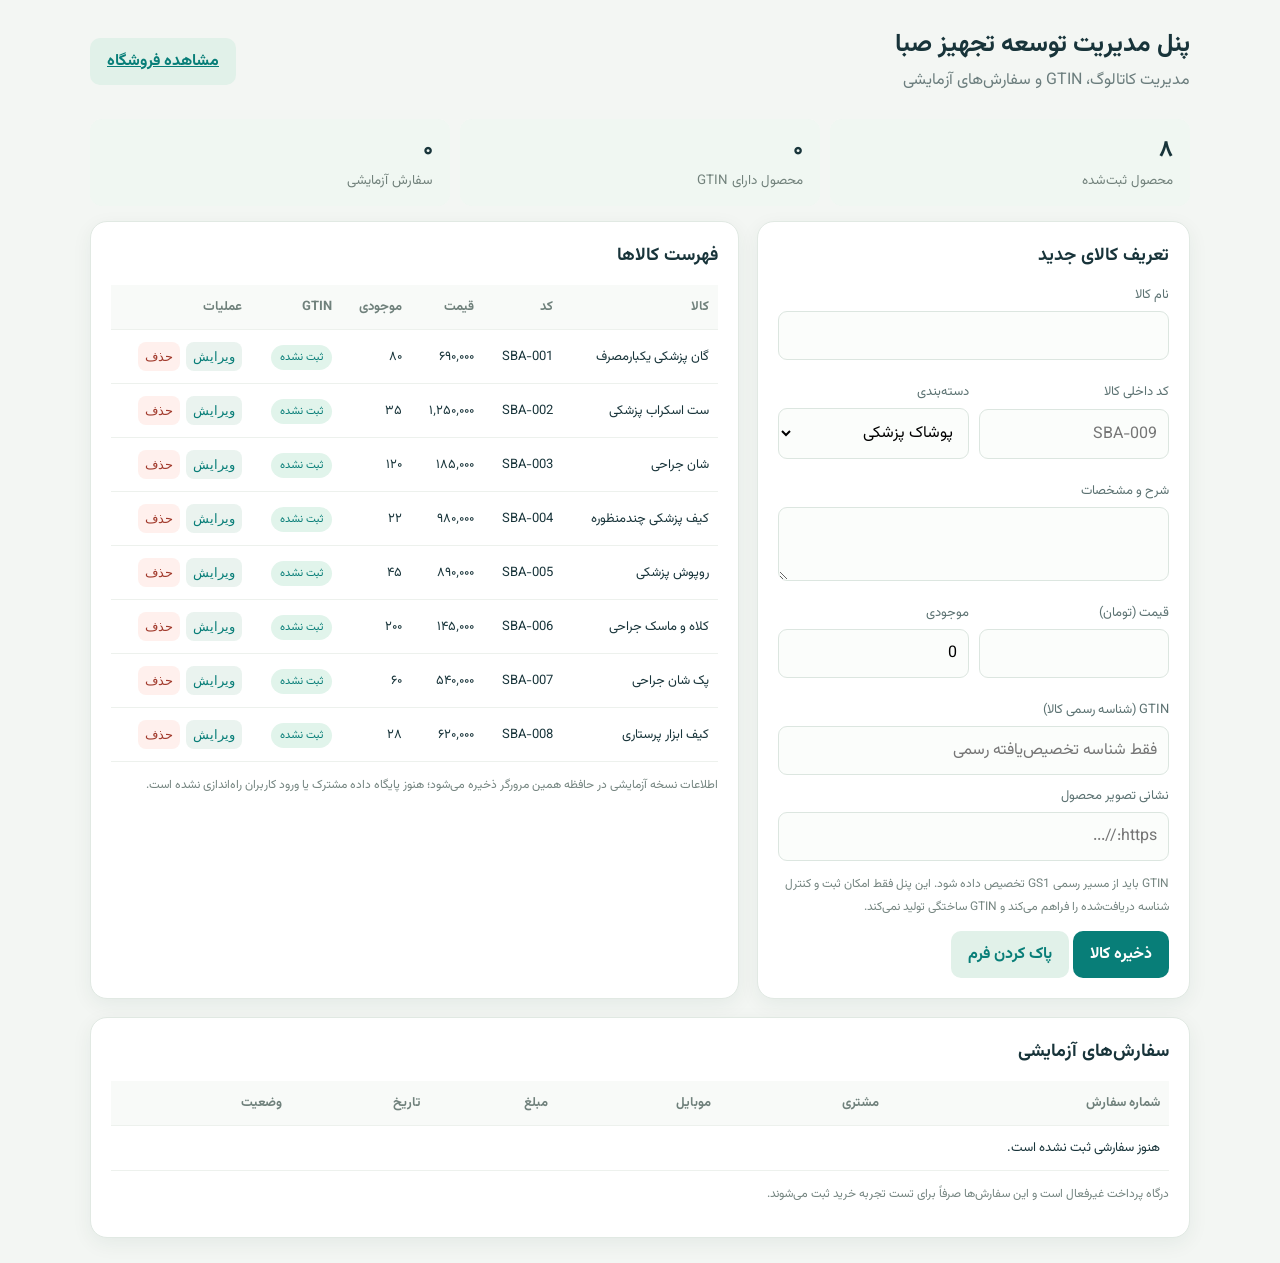
<file: saba/admin.html>
<!doctype html>
<html lang="fa" dir="rtl"><head><meta charset="utf-8"><meta name="viewport" content="width=device-width,initial-scale=1"><title>پنل مدیریت | توسعه تجهیز صبا</title><style>
@import url('https://fonts.googleapis.com/css2?family=Vazirmatn:wght@400;500;600;700;800&display=swap');*{box-sizing:border-box}body{margin:0;background:#f3f6f3;color:#18343a;font-family:Vazirmatn,Tahoma,sans-serif}.wrap{max-width:1150px;margin:auto;padding:25px}.head{display:flex;justify-content:space-between;align-items:center;gap:15px;flex-wrap:wrap;margin-bottom:22px}.head h1{margin:0;font-size:25px}.head p{color:#6b7d7d;margin:4px 0}.btn{border:0;border-radius:10px;background:#087e78;color:white;padding:11px 17px;cursor:pointer;font:inherit;font-weight:700}.btn.alt{background:#e1f1e9;color:#087e78}.grid{display:grid;grid-template-columns:1fr 1.5fr;gap:18px}.card{background:white;border:1px solid #e1e9e3;border-radius:17px;padding:20px;box-shadow:0 6px 20px #173b3210}.card h2{font-size:18px;margin:0 0 15px}.field{display:grid;gap:6px;margin:11px 0}.field label{font-size:13px;color:#5c7272}.field input,.field select,.field textarea{border:1px solid #dce6e0;border-radius:9px;padding:11px;font:inherit;width:100%;background:#fbfdfb}.two{display:grid;grid-template-columns:1fr 1fr;gap:10px}.tablewrap{overflow:auto}table{width:100%;border-collapse:collapse;font-size:13px}th,td{text-align:right;padding:12px 9px;border-bottom:1px solid #edf1ed;white-space:nowrap}th{color:#70817c;background:#f8faf8}.pill{background:#e1f4eb;color:#087e78;border-radius:30px;padding:4px 9px;font-size:11px}.muted{color:#758580;font-size:12px;line-height:1.9}.actions{display:flex;gap:6px}.del{border:0;background:#fff0ed;color:#a23b2d;border-radius:8px;padding:7px;cursor:pointer}.edit{border:0;background:#eaf3ef;color:#087e78;border-radius:8px;padding:7px;cursor:pointer}.stat{display:flex;gap:10px;margin-bottom:15px}.stat div{background:#f0f7f2;padding:13px 17px;border-radius:12px;flex:1}.stat b{display:block;font-size:23px}.stat small{color:#71817b}@media(max-width:850px){.grid{grid-template-columns:1fr}.wrap{padding:15px}}
</style></head><body><main class="wrap"><header class="head"><div><h1>پنل مدیریت توسعه تجهیز صبا</h1><p>مدیریت کاتالوگ، GTIN و سفارش‌های آزمایشی</p></div><div><a class="btn alt" href="index.html">مشاهده فروشگاه</a></div></header>
<div class="stat"><div><b id="pc">۰</b><small>محصول ثبت‌شده</small></div><div><b id="gc">۰</b><small>محصول دارای GTIN</small></div><div><b id="oc">۰</b><small>سفارش آزمایشی</small></div></div>
<div class="grid"><section class="card"><h2 id="formTitle">تعریف کالای جدید</h2><form id="productForm" onsubmit="saveProduct(event)"><input type="hidden" id="editId"><div class="field"><label>نام کالا</label><input id="name" required></div><div class="two"><div class="field"><label>کد داخلی کالا</label><input id="sku" placeholder="SBA-009"></div><div class="field"><label>دسته‌بندی</label><select id="cat"><option>پوشاک پزشکی</option><option>شان و پک جراحی</option><option>کیف پزشکی</option><option>لوازم جانبی</option></select></div></div><div class="field"><label>شرح و مشخصات</label><textarea id="desc" rows="2"></textarea></div><div class="two"><div class="field"><label>قیمت (تومان)</label><input id="price" type="number" min="0" required></div><div class="field"><label>موجودی</label><input id="stock" type="number" min="0" value="0"></div></div><div class="field"><label>GTIN (شناسه رسمی کالا)</label><input id="gtin" inputmode="numeric" placeholder="فقط شناسه تخصیص‌یافته رسمی"></div><div class="field"><label>نشانی تصویر محصول</label><input id="img" type="url" placeholder="https://..."></div><p class="muted">GTIN باید از مسیر رسمی GS1 تخصیص داده شود. این پنل فقط امکان ثبت و کنترل شناسه دریافت‌شده را فراهم می‌کند و GTIN ساختگی تولید نمی‌کند.</p><button class="btn" type="submit">ذخیره کالا</button> <button class="btn alt" type="button" onclick="resetForm()">پاک کردن فرم</button></form></section>
<section class="card"><h2>فهرست کالاها</h2><div class="tablewrap"><table><thead><tr><th>کالا</th><th>کد</th><th>قیمت</th><th>موجودی</th><th>GTIN</th><th>عملیات</th></tr></thead><tbody id="rows"></tbody></table></div><p class="muted">اطلاعات نسخه آزمایشی در حافظه همین مرورگر ذخیره می‌شود؛ هنوز پایگاه داده مشترک یا ورود کاربران راه‌اندازی نشده است.</p></section></div>
<section class="card" style="margin-top:18px"><h2>سفارش‌های آزمایشی</h2><div class="tablewrap"><table><thead><tr><th>شماره سفارش</th><th>مشتری</th><th>موبایل</th><th>مبلغ</th><th>تاریخ</th><th>وضعیت</th></tr></thead><tbody id="orders"></tbody></table></div><p class="muted">درگاه پرداخت غیرفعال است و این سفارش‌ها صرفاً برای تست تجربه خرید ثبت می‌شوند.</p></section>
</main><script>
const seed=[{id:'SBA-001',name:'گان پزشکی یکبارمصرف',cat:'پوشاک پزشکی',desc:'پارچه اسپان‌باند • بسته ۱۰ عددی',price:690000,stock:80,gtin:'',img:'https://images.unsplash.com/photo-1584982751601-97dcc096659c?auto=format&fit=crop&w=700&q=80',badge:'پرفروش'},{id:'SBA-002',name:'ست اسکراب پزشکی',cat:'پوشاک پزشکی',desc:'پارچه راحت • قابل شست‌وشو',price:1250000,stock:35,gtin:'',img:'https://images.unsplash.com/photo-1551601651-2a8555f1a136?auto=format&fit=crop&w=700&q=80',badge:'پیشنهاد صبا'},{id:'SBA-003',name:'شان جراحی',cat:'شان و پک جراحی',desc:'مناسب استفاده تخصصی مراکز درمانی',price:185000,stock:120,gtin:'',img:'https://images.unsplash.com/photo-1583912267550-d4c5e4a0a6f3?auto=format&fit=crop&w=700&q=80',badge:''},{id:'SBA-004',name:'کیف پزشکی چندمنظوره',cat:'کیف پزشکی',desc:'فضای تفکیک‌شده و قابل حمل',price:980000,stock:22,gtin:'',img:'https://images.unsplash.com/photo-1553062407-98eeb64c6a62?auto=format&fit=crop&w=700&q=80',badge:'جدید'},{id:'SBA-005',name:'روپوش پزشکی',cat:'پوشاک پزشکی',desc:'فرم کلاسیک • پارچه سبک',price:890000,stock:45,gtin:'',img:'https://images.unsplash.com/photo-1612531386530-97286d97c2d2?auto=format&fit=crop&w=700&q=80',badge:''},{id:'SBA-006',name:'کلاه و ماسک جراحی',cat:'لوازم جانبی',desc:'ملزومات مصرفی • بسته‌بندی بهداشتی',price:145000,stock:200,gtin:'',img:'https://images.unsplash.com/photo-1584634731339-252c581abfc5?auto=format&fit=crop&w=700&q=80',badge:''},{id:'SBA-007',name:'پک شان جراحی',cat:'شان و پک جراحی',desc:'ترکیب اقلام پرمصرف جراحی',price:540000,stock:60,gtin:'',img:'https://images.unsplash.com/photo-1584982751601-97dcc096659c?auto=format&fit=crop&w=700&q=80',badge:''},{id:'SBA-008',name:'کیف ابزار پرستاری',cat:'کیف پزشکی',desc:'سبک و مناسب استفاده روزانه',price:620000,stock:28,gtin:'',img:'https://images.unsplash.com/photo-1553062407-98eeb64c6a62?auto=format&fit=crop&w=700&q=80',badge:''}];let products=JSON.parse(localStorage.getItem('sabaProducts')||'null')||seed;let orders=JSON.parse(localStorage.getItem('sabaOrders')||'[]');const fa=n=>Number(n||0).toLocaleString('fa-IR');function persist(){localStorage.setItem('sabaProducts',JSON.stringify(products));render()}function render(){document.getElementById('pc').textContent=fa(products.length);document.getElementById('gc').textContent=fa(products.filter(p=>p.gtin).length);document.getElementById('oc').textContent=fa(orders.length);document.getElementById('rows').innerHTML=products.map(p=>'<tr><td>'+p.name+'</td><td>'+p.id+'</td><td>'+fa(p.price)+'</td><td>'+fa(p.stock)+'</td><td>'+(p.gtin||'<span class="pill">ثبت نشده</span>')+'</td><td><div class="actions"><button class="edit" onclick="editProduct(\''+p.id+'\')">ویرایش</button><button class="del" onclick="removeProduct(\''+p.id+'\')">حذف</button></div></td></tr>').join('');document.getElementById('orders').innerHTML=orders.map(o=>'<tr><td>'+o.id+'</td><td>'+o.customer.name+'</td><td>'+o.customer.phone+'</td><td>'+fa(o.total)+' تومان</td><td>'+new Date(o.date).toLocaleDateString('fa-IR')+'</td><td><span class="pill">'+o.status+'</span></td></tr>').join('')||'<tr><td colspan="6">هنوز سفارشی ثبت نشده است.</td></tr>'}function saveProduct(e){e.preventDefault();let id=document.getElementById('editId').value||document.getElementById('sku').value.trim()||'SBA-'+String(Date.now()).slice(-6);let gtin=document.getElementById('gtin').value.trim();if(gtin&&!/^\d{8,14}$/.test(gtin)){alert('GTIN باید شناسه عددی معتبر ۸ تا ۱۴ رقمی باشد.');return}if(gtin&&products.some(p=>p.gtin===gtin&&p.id!==id)){alert('این GTIN قبلاً برای کالای دیگری ثبت شده است.');return}let p={id,name:document.getElementById('name').value.trim(),cat:document.getElementById('cat').value,desc:document.getElementById('desc').value,price:Number(document.getElementById('price').value),stock:Number(document.getElementById('stock').value),gtin,img:document.getElementById('img').value||'https://images.unsplash.com/photo-1584982751601-97dcc096659c?auto=format&fit=crop&w=700&q=80',badge:''};let i=products.findIndex(x=>x.id===id);if(i>=0)products[i]=p;else products.push(p);persist();resetForm();alert('کالا ذخیره شد.')}function editProduct(id){let p=products.find(x=>x.id===id);if(!p)return;['name','cat','desc','price','stock','gtin','img'].forEach(k=>document.getElementById(k).value=p[k]??'');document.getElementById('sku').value=p.id;document.getElementById('editId').value=p.id;document.getElementById('formTitle').textContent='ویرایش کالا: '+p.name;window.scrollTo({top:0,behavior:'smooth'})}function removeProduct(id){if(!confirm('این کالا حذف شود؟'))return;products=products.filter(p=>p.id!==id);persist()}function resetForm(){document.getElementById('productForm').reset();document.getElementById('editId').value='';document.getElementById('formTitle').textContent='تعریف کالای جدید'}render();
</script></body></html>
</file>
